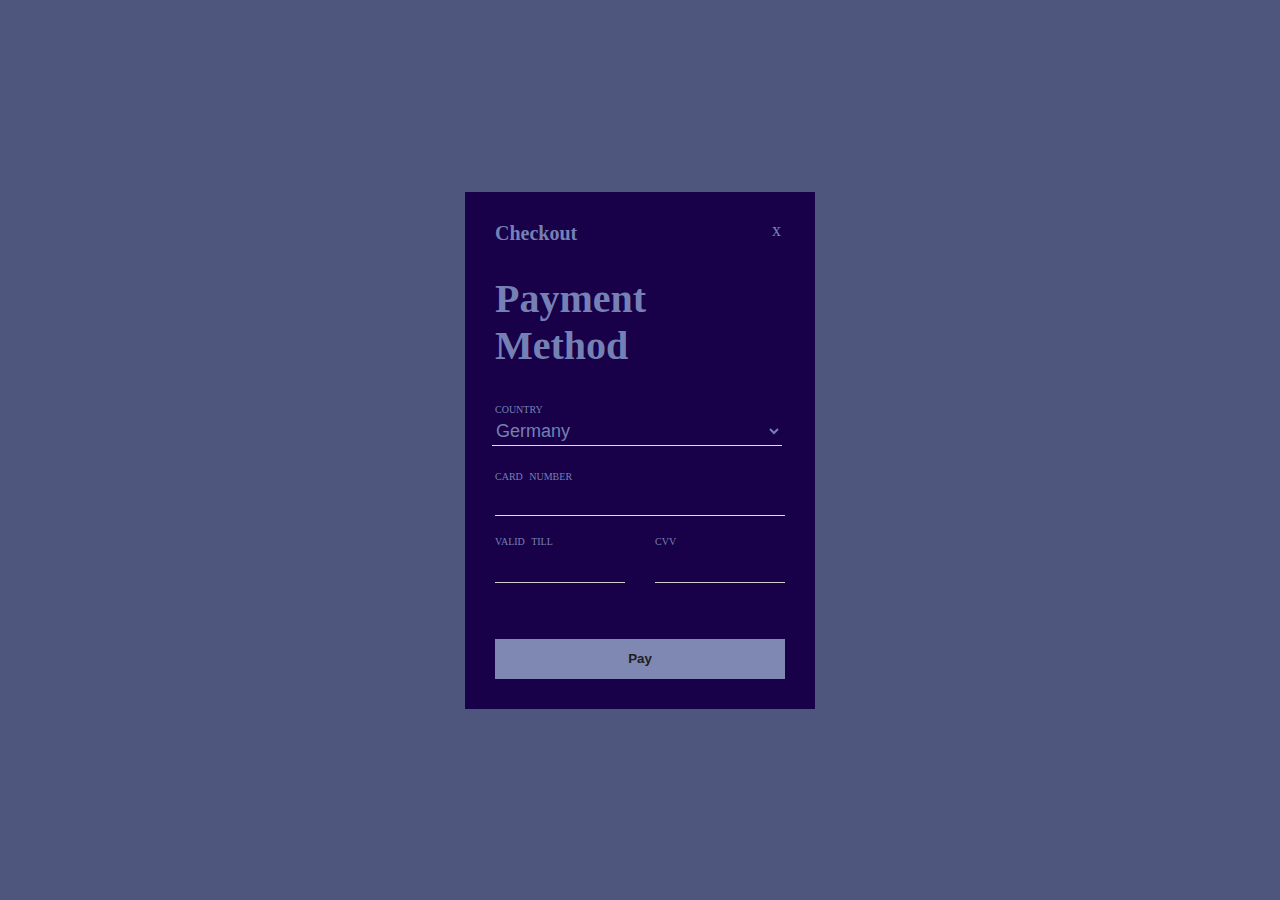
<file: payment.html>
<!DOCTYPE html>
<html lang="en">
<head>
    <meta charset="UTF-8">
    <meta http-equiv="X-UA-Compatible" content="IE=edge">
    <meta name="viewport" content="width=device-width, initial-scale=1.0">
    <link rel="stylesheet" href="payment.css">
   
    <title>Payment Method</title>
</head>
<body>
<div class="container">
    <h6>Checkout</h6>
    <span>x</span>
    <h1>Payment Method</h1>
    <form action="/">
    <label for="country">Country
        <select name="country" id="country">
            <option value="germany">germany</option>
            <option value="england">england</option>
            <option value="india">india</option>
            
        </select>
    </label>
    <label for="cardno">Card Number
    <input type="text" name="cardno" id="cardno" maxlength="19" onkeypress="cardspace()"/>
    </label>
    <div class="float">
    <label for="validtill">Valid till
        <input type="text" name="validtill" id="validtill" maxlength="7" onkeypress="addSlashes()"/>
    </label>
  <label for="cvv">Cvv
        <input type="text" name="cvv" id="cvv" maxlength="3"/>
    </label></div>
    <!-- <label for="checkbox">
    <input type="checkbox" name="checkbox" id="checkbox"/>
    <p>Payment Address is the same as the Delivery Address</p>
    </label>  -->
    <button class="pay">
        Pay
    </button>
    </form>
</div> <script src="payment.js"></script>
</body>
</html>
</file>
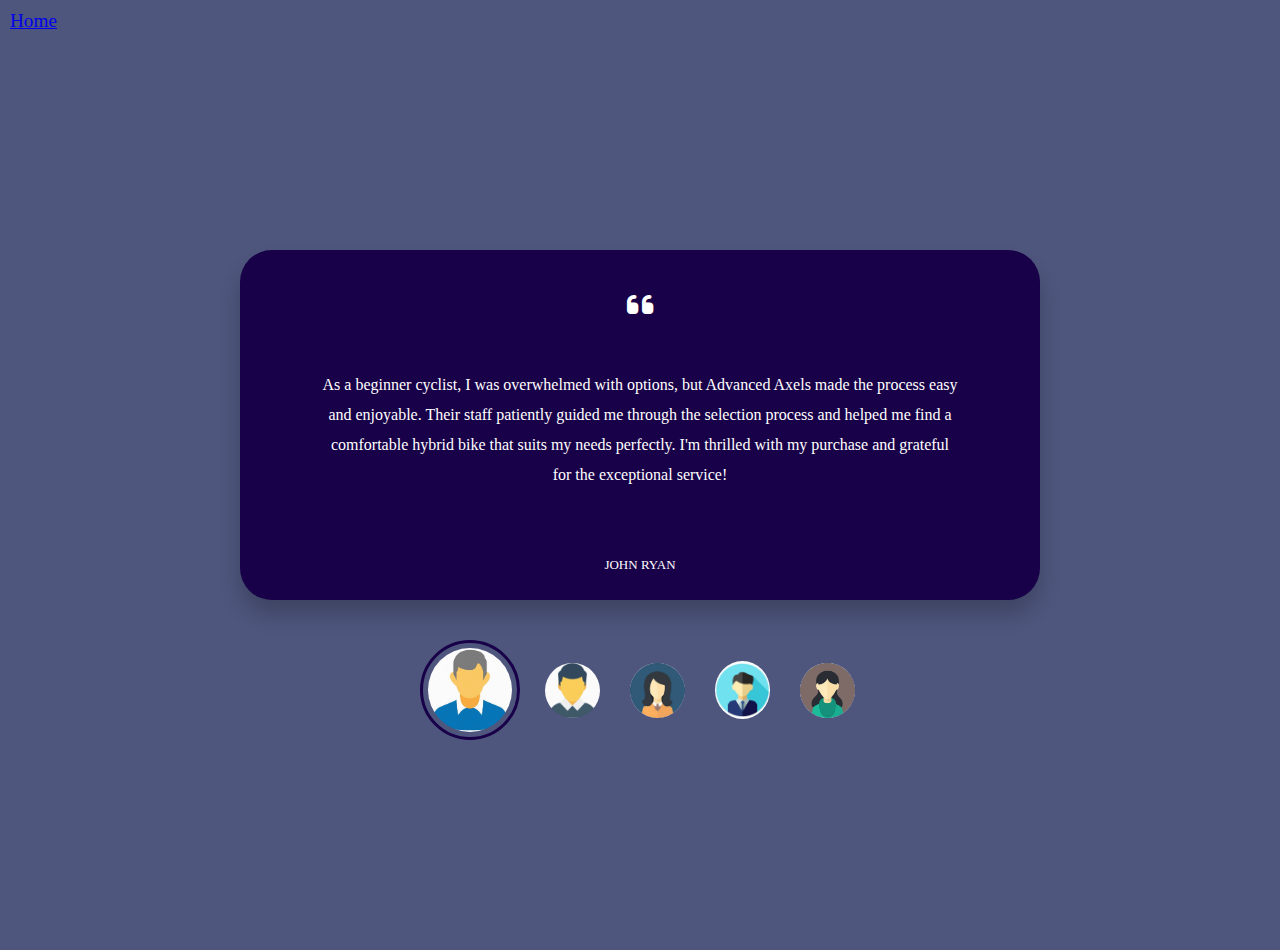
<file: testimonials.html>
<!DOCTYPE html>
<!-- CodingMaker-->
<html lang="en">
  <head>
    <meta charset="UTF-8" />
    <meta http-equiv="X-UA-Compatible" content="IE=edge" />
    <meta name="viewport" content="width=device-width, initial-scale=1.0" />
    <title>Animated Testimonial Slider</title>
    <!--CSS Style-->
    <link rel="stylesheet" href="style3.css" />
    <link rel="stylesheet" href="https://cdnjs.cloudflare.com/ajax/libs/font-awesome/6.1.2/css/all.min.css"/>
  </head>
  <body>
    <div class="homebutt"> <a href="index.html">Home</a> </div>
    <div class="container">
      <div class="testimonial">
        <div class="testimonial-text">
          <div class="user-text active-text">
            <i class="fas fa-quote-left"></i>
            <p>
                As a beginner cyclist, I was overwhelmed with options, but Advanced Axels made the process easy and enjoyable. Their staff patiently guided me through the selection process and helped me find a comfortable hybrid bike that suits my needs perfectly. I'm thrilled with my purchase and grateful for the exceptional service!
            </p>
            <span>JOHN RYAN</span>
          </div>
          <div class="user-text">
            <i class="fas fa-quote-left"></i>
            <p>
                I recently purchased an electric bike from Advanced Axels, and it has completely transformed my commute. Not only did they have an impressive selection to choose from, but their knowledgeable staff also provided valuable insights and recommendations.
            </p>
            <span>MARY JAMES</span>
          </div>
          <div class="user-text">
            <i class="fas fa-quote-left"></i>
            <p>
               Advanced Axels isn't just a store; it's a community. I've met fellow cyclists, participated in group rides, and attended informative workshops – all thanks to this fantastic store. Their commitment to fostering a vibrant cycling community sets them apart, and I'm proud to be a part of it.
            </p>
            <span>JAKE GEORGE</span>
          </div>
          <div class="user-text">
            <i class="fas fa-quote-left"></i>
            <p>
                I had an emergency bike repair right before a big race, and Advanced Axels came to the rescue! Their team went above and beyond to get my bike back in shape in record time, ensuring I didn't miss out on the competition.
            </p>
            <span>JENNY OAK</span>
          </div>
          <div class="user-text">
            <i class="fas fa-quote-left"></i>
            <p>
                Their expert staff helped me find the perfect mountain bike for my weekend adventures, and their top-notch service keeps my bike in prime condition. Thanks to them, I'm always ready to hit the trails with confidence!
            </p>
            <span>JOSEPH PAUL</span>
          </div>
        </div>
        <div class="testimonial-pic">
          <img src="test1.jpeg" class="user-pic active-pic" onclick="showReview()">
          <img src="test2.jpeg" class="user-pic" onclick="showReview()">
          <img src="test3.jpeg" class="user-pic" onclick="showReview()">
          <img src="test4.jpeg" class="user-pic" onclick="showReview()">
          <img src="test5.jpeg" class="user-pic" onclick="showReview()">
        </div>
      </div>
    </div>
<script src="script2.js"></script>
  </body>
</html>
</file>
<file: payment.css>
*{
    margin: 0;
    padding: 0;
    box-sizing: border-box;
}
:root{
    --text-color :#7580b5;
}
body{
    display: flex;
    min-height: 100vh;
    background-color:  #4e567d;
    align-items: center;
    justify-content: center;
}
.container{
    width: 350px;
    background: #180148;
    padding: 30px;
    position: relative;
}
h6{
    font-size: 20px;
    color: var(--text-color);
}
span{
    position: absolute;
    right: 34px;
    top: 28px;
    font-size: 18px;
    color: var(--text-color);
}
h1{
    padding: 30px 0px;
    font-size: 40px;
    color: var(--text-color);
}
form label{
    color: var(--text-color);
    text-transform: uppercase;
    position: relative;
    font-size: 10px;
    word-spacing: 4px;
}
form select{
    width: 100%;
    outline: none;
    border:none;
    border-bottom: 1px solid rgb(223, 223, 223);
    text-transform: capitalize;
    padding-top: 3px;
    color: var(--text-color);
    padding-bottom: 3px;
    font-size: 18px;
    margin-left: -3px;
    margin-bottom: 20px;
    background-color:transparent;

}
form #cardno{
    width: 100%;
    outline: none;
    border:none;
    border-bottom: 1px solid rgb(223, 223, 223);
    padding-top: 5px;
    margin-bottom: 20px;
    padding-bottom: 5px;
    padding-right: 30px;
    color: var(--text-color);
    font-size: 18px;
    background-color:transparent;
}
form label img{
    position: absolute;
    left: 264px;
    top:17px;
    width: 20px;
    height: 20px;
}
.float{
    display: flex;
}
#validtill, #cvv{
    border: none;
    border-bottom: 1px solid rgb(207, 207, 207);
    outline: none;
    width: 130px;
    padding-top: 14px;
    margin-bottom: 56px;
    color: var(--text-color);
    background-color:transparent;
    font-size: 18px;
}
p{
    margin-left: 25px;
    margin-bottom: 56px;
    margin-top: -20px;
    font-size: 16px;
    text-transform: none;
}
button{
    border: none;
    outline: none;
    background: #7f87b3;
    color: rgb(31, 30, 30);
    width: 100%;
    height:40px;
    padding: 10px;
    text-align: center;
    font-weight: bold;
}
.pay:hover{
    background-color: #180148
    color(srgb red green blue) ;
}
</file>
<file: style3.css>
* {
    margin: 0;
    padding: 0;
    box-sizing: border-box;
  }
.container {
    width: 100%;
    min-height: 100vh;
    background-color: #4e567d;
    display: flex;
    align-items: center;
    justify-content: center;
}
.testimonial {
    width: 90%;
    max-width: 800px;
    margin: auto;
}
.testimonial-text {
    background-color: #180148;
    color: #fff;
    width: 100%;
    height: 350px;
    border-radius: 2em;
    position: relative;
    box-shadow: 0 15px 20px rgba(0, 0, 0, 0.2);
}
.user-text {
    width: 80%;
    text-align: center;
    line-height: 30px;
    position: absolute;
    top: 50%;
    left: 50%;
    transform: translate(-50%, -50%);
    display: none;
}
.user-text .fas {
    font-size: 30px;
    margin-bottom: 50px;
    margin-top: 20px;
}
.user-text span {
    display: block;
    font-size: 13px;
    margin-top: 60px;
    font-weight: 500;
    text-transform: uppercase;
}
.testimonial-pic {
    margin-top: 30px;
    display: flex;
    align-items: center;
    justify-content: center;
}
.user-pic {
    width: 65px;
    padding: 5px;
    border-radius: 50%;
    margin: 10px;
    cursor: pointer;
    transition: 0.5s;
}
.user-text.active-text {
    display: block;
    animation: moveup 0.9s linear forwards;
}
.user-pic.active-pic {
    width: 100px;
    border: 3px solid #180148;
}
  
@keyframes moveup {
    0%{
      margin-top: 25px;
    }
    100%{
      margin-top: 0px;
    }
}
.homebutt{
    padding: 10px;
    text-decoration: none;   
    font-size: larger;
    height: 50px;
    background-color: #4e567d;
    color: white;
  
  }
</file>
